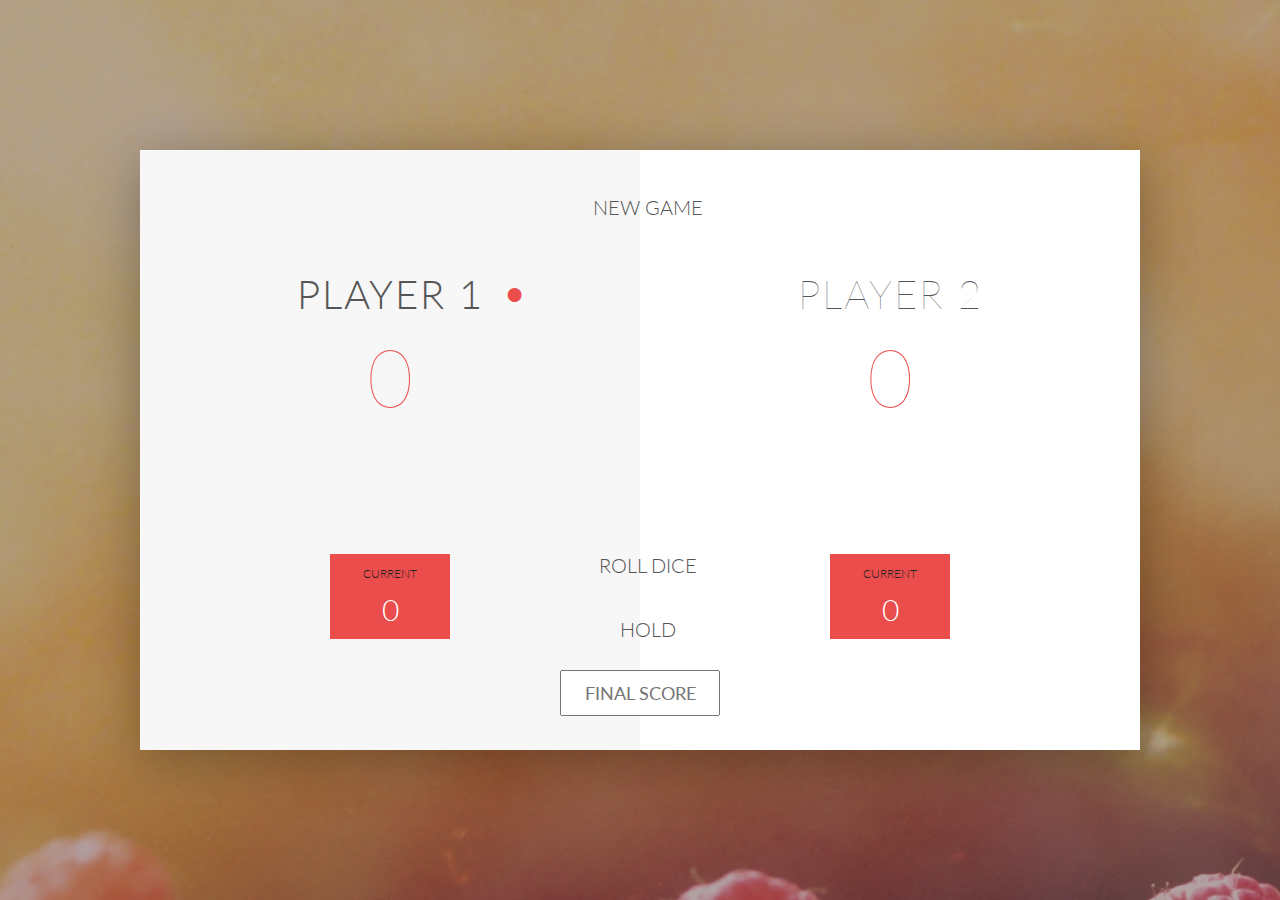
<file: dice-game/index.html>
<!DOCTYPE html>
<html lang="en">
    <head>
        <meta charset="UTF-8">
        <link href="https://fonts.googleapis.com/css?family=Lato:100,300,600" rel="stylesheet" type="text/css">
        <link href="http://code.ionicframework.com/ionicons/2.0.1/css/ionicons.min.css" rel="stylesheet" type="text/css">
        <link type="text/css" rel="stylesheet" href="style.css">
        
        <title>Pig Game</title>
    </head>

    <body>
        <div class="wrapper clearfix">
            <div class="player-0-panel active">
                <div class="player-name" id="name-0">Player 1</div>
                <div class="player-score" id="score-0">43</div>
                <div class="player-current-box">
                    <div class="player-current-label">Current</div>
                    <div class="player-current-score" id="current-0">11</div>
                </div>
            </div>
            
            <div class="player-1-panel">
                <div class="player-name" id="name-1">Player 2</div>
                <div class="player-score" id="score-1">72</div>
                <div class="player-current-box">
                    <div class="player-current-label">Current</div>
                    <div class="player-current-score" id="current-1">0</div>
                </div>
            </div>
            
            <button class="btn-new"><i class="ion-ios-plus-outline"></i>New game</button>
            <button class="btn-roll"><i class="ion-ios-loop"></i>Roll dice</button>
            <button class="btn-hold"><i class="ion-ios-download-outline"></i>Hold</button>
            
            <input type="text" placeholder="Final score" class="final-score">
            <img src="dice-5.png" alt="Dice" class="dice">
        </div>
        
        <script src="app.js"></script>
    </body>
</html>
</file>
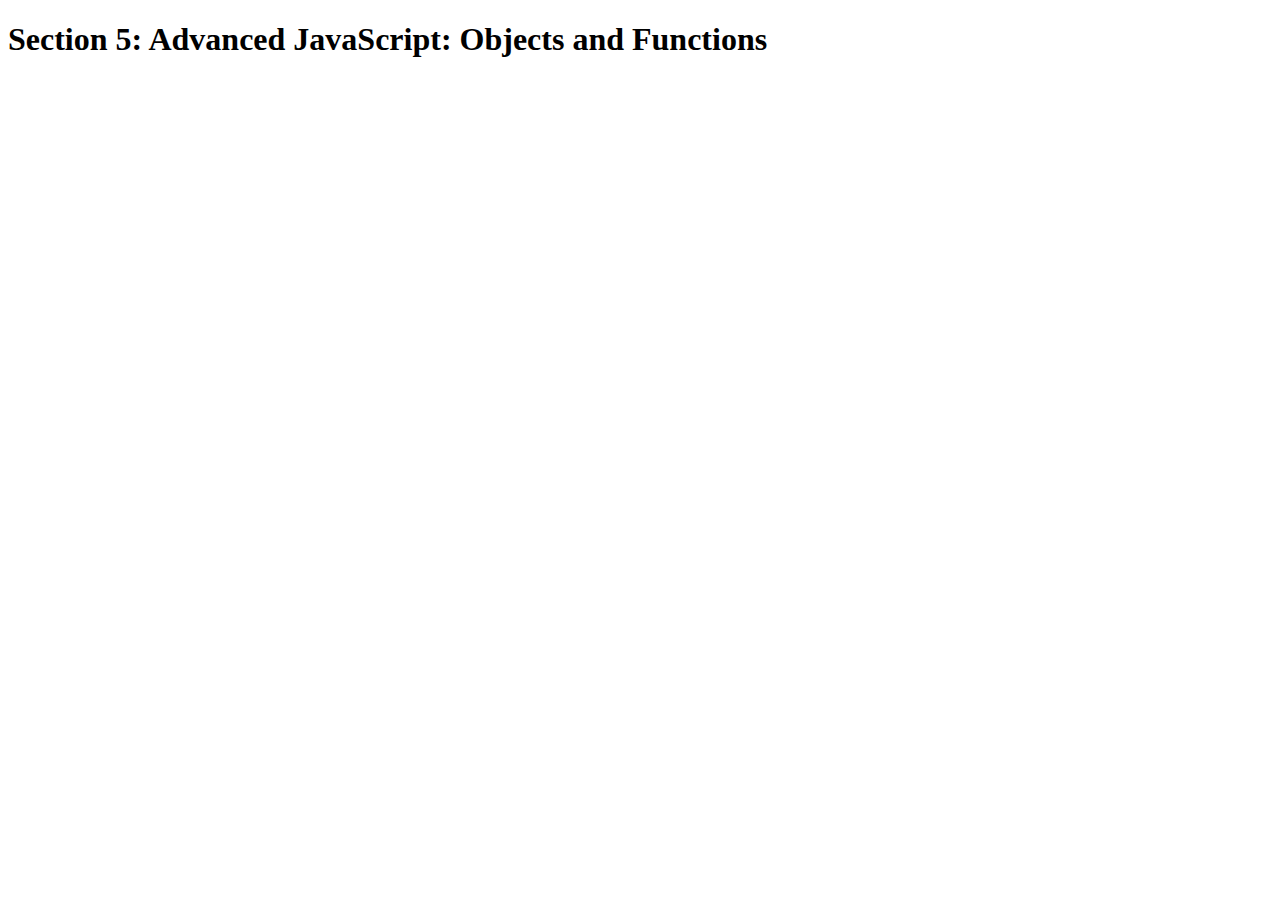
<file: section-5/index.html>
<!DOCTYPE html>
<html lang="en">
    <head>
        <meta charset="UTF-8">
        <title>Section 5: Advanced JavaScript: Objects and Functions</title>
    </head>

    <body>
        <h1>Section 5: Advanced JavaScript: Objects and Functions</h1>
        <script src="script.js"></script>
    </body>
</html>
</file>
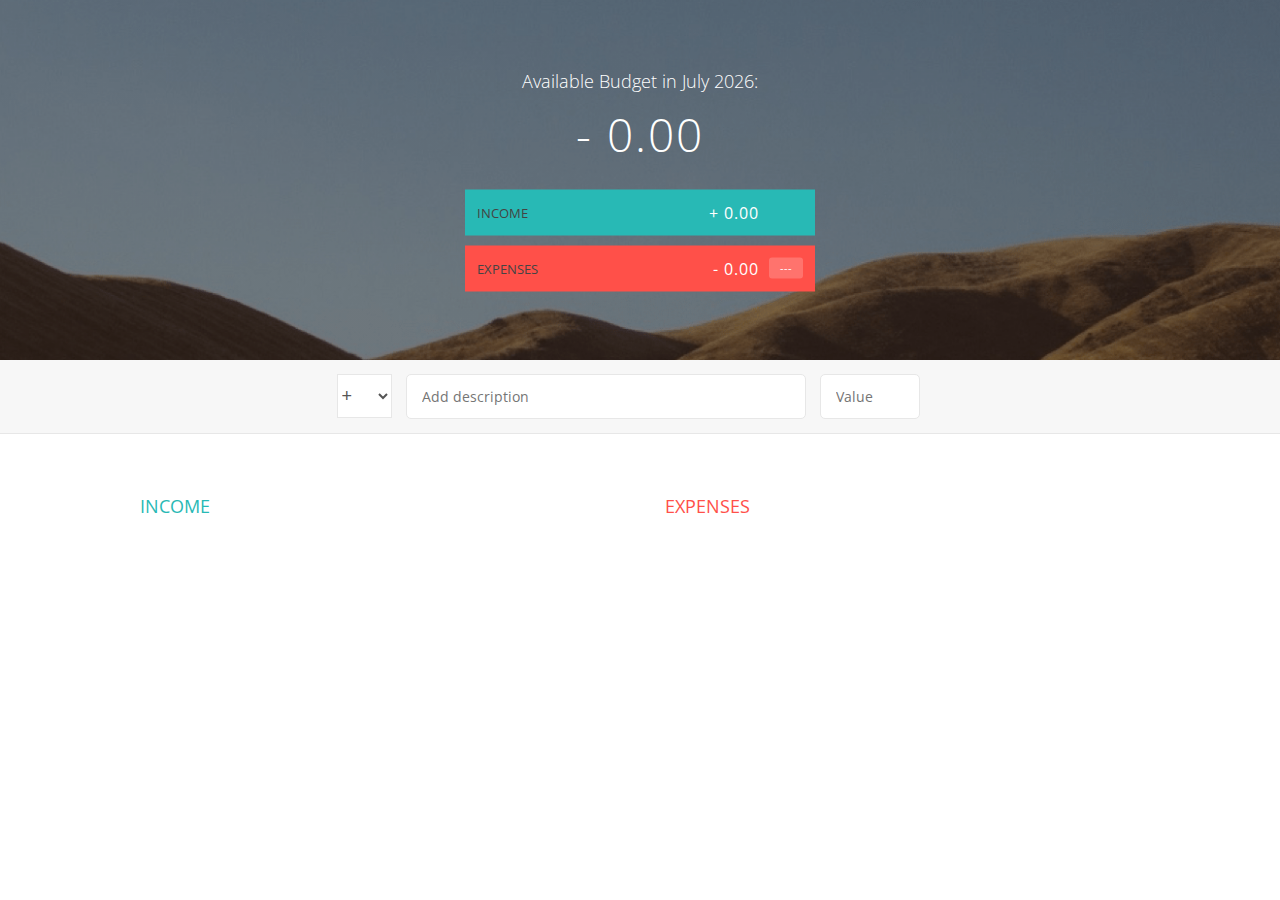
<file: section-6-Budgety/index.html>
<!DOCTYPE html>
<html lang="en">
    <head>
        <meta charset="UTF-8">
        <link href="https://fonts.googleapis.com/css?family=Open+Sans:100,300,400,600" rel="stylesheet" type="text/css">
        <link href="http://code.ionicframework.com/ionicons/2.0.1/css/ionicons.min.css" rel="stylesheet" type="text/css">
        <link type="text/css" rel="stylesheet" href="style.css">
        <title>Budgety</title>
    </head>
    <body>
        
        <div class="top">
            <div class="budget">
                <div class="budget__title">
                    Available Budget in <span class="budget__title--month">%Month%</span>:
                </div>
                
                <div class="budget__value">+ 2,345.64</div>
                
                <div class="budget__income clearfix">
                    <div class="budget__income--text">Income</div>
                    <div class="right">
                        <div class="budget__income--value">+ 4,300.00</div>
                        <div class="budget__income--percentage">&nbsp;</div>
                    </div>
                </div>
                
                <div class="budget__expenses clearfix">
                    <div class="budget__expenses--text">Expenses</div>
                    <div class="right clearfix">
                        <div class="budget__expenses--value">- 1,954.36</div>
                        <div class="budget__expenses--percentage">45%</div>
                    </div>
                </div>
            </div>
        </div>
        
        
        
        <div class="bottom">
            <div class="add">
                <div class="add__container">
                    <select class="add__type">
                        <option value="inc" selected>+</option>
                        <option value="exp">-</option>
                    </select>
                    <input type="text" class="add__description" placeholder="Add description">
                    <input type="number" class="add__value" placeholder="Value">
                    <button class="add__btn"><i class="ion-ios-checkmark-outline"></i></button>
                </div>
            </div>
            
            <div class="container clearfix">
                <div class="income">
                    <h2 class="icome__title">Income</h2>
                    
                    <div class="income__list">
                       
                        <!--
                        <div class="item clearfix" id="income-0">
                            <div class="item__description">Salary</div>
                            <div class="right clearfix">
                                <div class="item__value">+ 2,100.00</div>
                                <div class="item__delete">
                                    <button class="item__delete--btn"><i class="ion-ios-close-outline"></i></button>
                                </div>
                            </div>
                        </div>
                        
                        <div class="item clearfix" id="income-1">
                            <div class="item__description">Sold car</div>
                            <div class="right clearfix">
                                <div class="item__value">+ 1,500.00</div>
                                <div class="item__delete">
                                    <button class="item__delete--btn"><i class="ion-ios-close-outline"></i></button>
                                </div>
                            </div>
                        </div>
                        -->
                        
                    </div>
                </div>
                
                
                
                <div class="expenses">
                    <h2 class="expenses__title">Expenses</h2>
                    
                    <div class="expenses__list">
                       
                        <!--
                        <div class="item clearfix" id="expense-0">
                            <div class="item__description">Apartment rent</div>
                            <div class="right clearfix">
                                <div class="item__value">- 900.00</div>
                                <div class="item__percentage">21%</div>
                                <div class="item__delete">
                                    <button class="item__delete--btn"><i class="ion-ios-close-outline"></i></button>
                                </div>
                            </div>
                        </div>

                        <div class="item clearfix" id="expense-1">
                            <div class="item__description">Grocery shopping</div>
                            <div class="right clearfix">
                                <div class="item__value">- 435.28</div>
                                <div class="item__percentage">10%</div>
                                <div class="item__delete">
                                    <button class="item__delete--btn"><i class="ion-ios-close-outline"></i></button>
                                </div>
                            </div>
                        </div>
                        -->
                        
                    </div>
                </div>
            </div>
            
            
        </div>
        
        <script src="app.js"></script>
    </body>
</html>
</file>
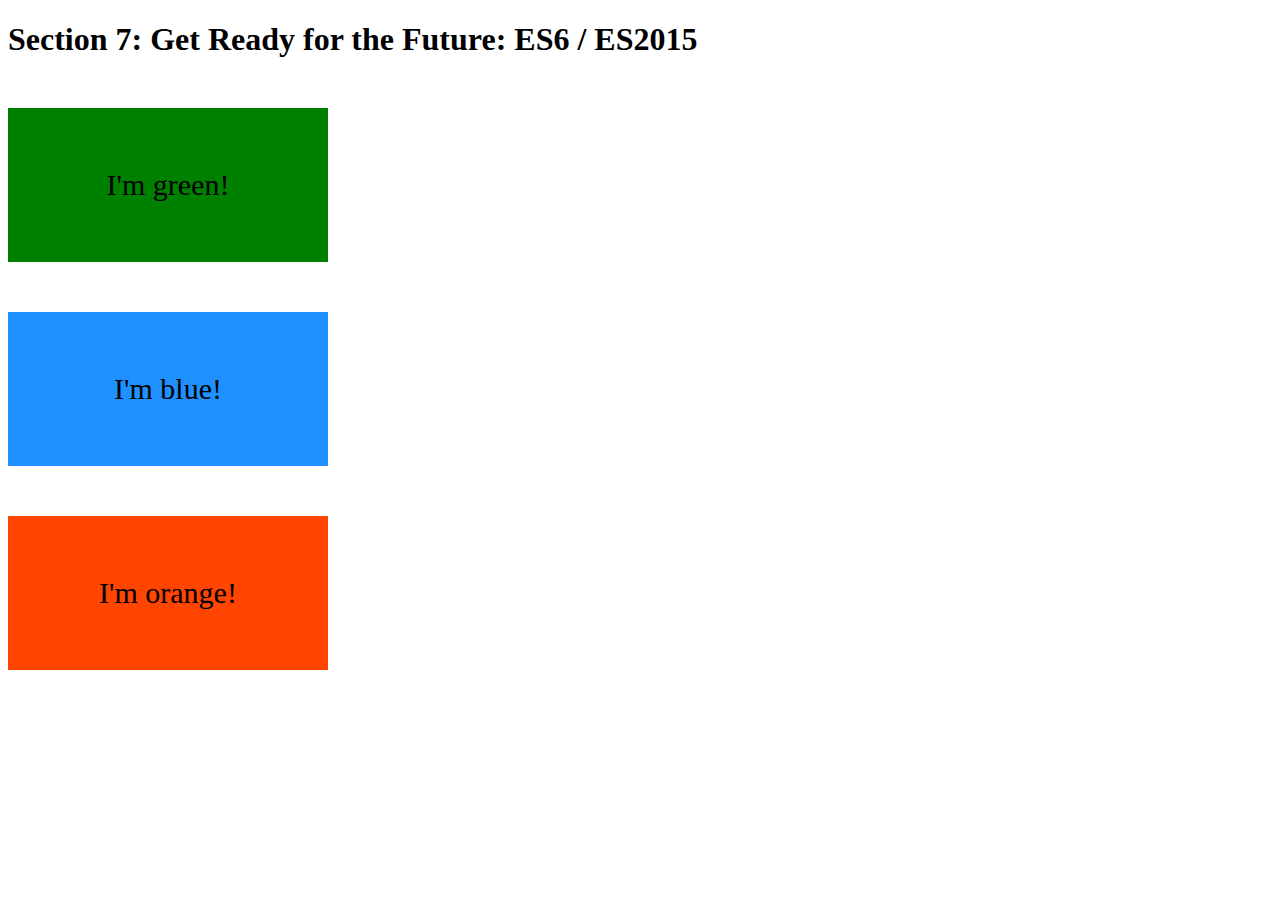
<file: section-7-ES2016/index.html>
<!DOCTYPE html>
<html lang="en">
    <head>
        <meta charset="UTF-8">
        <title>Section 7: Get Ready for the Future: ES6 / ES2015</title>
        
        <style>
            .box {
                width: 200px;
                padding: 60px;
                text-align: center;
                font-size: 30px;
                margin-top: 50px;
            }
            
            .green { background-color: green; }
            .blue { background-color: dodgerblue; }
            .orange { background-color: orangered; }
            
        </style>
        
    </head>

    <body>
        <h1>Section 7: Get Ready for the Future: ES6 / ES2015</h1>
        
        <div class="box green">I'm green!</div>
        <div class="box blue">I'm blue!</div>
        <div class="box orange">I'm orange!</div>
        
        <script src="script.js"></script>
    </body>
</html>
</file>
<file: dice-game/style.css>
/**********************************************
*** GENERAL
**********************************************/

* {
    margin: 0;
    padding: 0;
    box-sizing: border-box;
    
}

.final-score {
    position: absolute;
    left: 50%;
    transform: translateX(-50%);
    top: 520px;
    color : #555;
    font-size: 18px;
    font-family: 'Lato';
    text-align: center;
    padding : 10px;
    width: 160px;
    text-transform: uppercase;
}

.final-score:focus { outline: none;}

#dice-1 { top : 120px; }
#dice-2 { top : 250px; }

.clearfix::after {
    content: "";
    display: table;
    clear: both;
}

body {
    background-image: linear-gradient(rgba(62, 20, 20, 0.4), rgba(62, 20, 20, 0.4)), url(back.jpg);
    background-size: cover;
    background-position: center;
    font-family: Lato;
    font-weight: 300;
    position: relative;
    height: 100vh;
    color: #555;
}

.wrapper {
    width: 1000px;
    position: absolute;
    top: 50%;
    left: 50%;
    transform: translate(-50%, -50%);
    background-color: #fff;
    box-shadow: 0px 10px 50px rgba(0, 0, 0, 0.3);
    overflow: hidden;
}

.player-0-panel,
.player-1-panel {
    width: 50%;
    float: left;
    height: 600px;
    padding: 100px;
}



/**********************************************
*** PLAYERS
**********************************************/

.player-name {
    font-size: 40px;
    text-align: center;
    text-transform: uppercase;
    letter-spacing: 2px;
    font-weight: 100;
    margin-top: 20px;
    margin-bottom: 10px;
    position: relative;
}

.player-score {
    text-align: center;
    font-size: 80px;
    font-weight: 100;
    color: #EB4D4D;
    margin-bottom: 130px;
}

.active { background-color: #f7f7f7; }
.active .player-name { font-weight: 300; }

.active .player-name::after {
    content: "\2022";
    font-size: 47px;
    position: absolute;
    color: #EB4D4D;
    top: -7px;
    right: 10px;
    
}

.player-current-box {
    background-color: #EB4D4D;
    color: #fff;
    width: 40%;
    margin: 0 auto;
    padding: 12px;
    text-align: center;
}

.player-current-label {
    text-transform: uppercase;
    margin-bottom: 10px;
    font-size: 12px;
    color: #222;
}

.player-current-score {
    font-size: 30px;
}

button {
    position: absolute;
    width: 200px;
    left: 50%;
    transform: translateX(-50%);
    color: #555;
    background: none;
    border: none;
    font-family: Lato;
    font-size: 20px;
    text-transform: uppercase;
    cursor: pointer;
    font-weight: 300;
    transition: background-color 0.3s, color 0.3s;
}

button:hover { font-weight: 600; }
button:hover i { margin-right: 20px; }

button:focus {
    outline: none;
}

i {
    color: #EB4D4D;
    display: inline-block;
    margin-right: 15px;
    font-size: 32px;
    line-height: 1;
    vertical-align: text-top;
    margin-top: -4px;
    transition: margin 0.3s;
}

.btn-new { top: 45px;}
.btn-roll { top: 403px;}
.btn-hold { top: 467px;}

.dice {
    position: absolute;
    left: 50%;
    top: 178px;
    transform: translateX(-50%);
    height: 100px;
    box-shadow: 0px 10px 60px rgba(0, 0, 0, 0.10);
}

.winner { background-color: #f7f7f7; }
.winner .player-name { font-weight: 300; color: #EB4D4D; }
</file>
<file: section-6-Budgety/style.css>
/**********************************************
*** GENERAL
**********************************************/

* {
    margin: 0;
    padding: 0;
    box-sizing: border-box;
}

.clearfix::after {
    content: "";
    display: table;
    clear: both;
}

body {
    color: #555;
    font-family: Open Sans;
    font-size: 16px;
    position: relative;
    height: 100vh;
    font-weight: 400;
}

.right { float: right; }
.red { color: #FF5049 !important; }
.red-focus:focus { border: 1px solid #FF5049 !important; }

/**********************************************
*** TOP PART
**********************************************/

.top {
    height: 40vh;
    background-image: linear-gradient(rgba(0, 0, 0, 0.35), rgba(0, 0, 0, 0.35)), url(back.png);
    background-size: cover;
    background-position: center;
    position: relative;
}

.budget {
    position: absolute;
    width: 350px;
    top: 50%;
    left: 50%;
    transform: translate(-50%, -50%);
    color: #fff;
}

.budget__title {
    font-size: 18px;
    text-align: center;
    margin-bottom: 10px;
    font-weight: 300;
}

.budget__value {
    font-weight: 300;
    font-size: 46px;
    text-align: center;
    margin-bottom: 25px;
    letter-spacing: 2px;
}

.budget__income,
.budget__expenses {
    padding: 12px;
    text-transform: uppercase;
}

.budget__income {
    margin-bottom: 10px;
    background-color: #28B9B5;
}

.budget__expenses {
    background-color: #FF5049;
}

.budget__income--text,
.budget__expenses--text {
    float: left;
    font-size: 13px;
    color: #444;
    margin-top: 2px;
}

.budget__income--value,
.budget__expenses--value {
    letter-spacing: 1px;
    float: left;
}

.budget__income--percentage,
.budget__expenses--percentage {
    float: left;
    width: 34px;
    font-size: 11px;
    padding: 3px 0;
    margin-left: 10px;
}

.budget__expenses--percentage {
    background-color: rgba(255, 255, 255, 0.2);
    text-align: center;
    border-radius: 3px;
}


/**********************************************
*** BOTTOM PART
**********************************************/

/***** FORM *****/
.add {
    padding: 14px;
    border-bottom: 1px solid #e7e7e7;
    background-color: #f7f7f7;
}

.add__container {
    margin: 0 auto;
    text-align: center;
}

.add__type {
    width: 55px;
    border: 1px solid #e7e7e7;
    height: 44px;
    font-size: 18px;
    color: inherit;
    background-color: #fff;
    margin-right: 10px;
    font-weight: 300;
    transition: border 0.3s;
}

.add__description,
.add__value {
    border: 1px solid #e7e7e7;
    background-color: #fff;
    color: inherit;
    font-family: inherit;
    font-size: 14px;
    padding: 12px 15px;
    margin-right: 10px;
    border-radius: 5px;
    transition: border 0.3s;
}

.add__description { width: 400px;}
.add__value { width: 100px;}

.add__btn {
    font-size: 35px;
    background: none;
    border: none;
    color: #28B9B5;
    cursor: pointer;
    display: inline-block;
    vertical-align: middle;
    line-height: 1.1;
    margin-left: 10px;
}

.add__btn:active { transform: translateY(2px); }

.add__type:focus,
.add__description:focus,
.add__value:focus {
    outline: none;
    border: 1px solid #28B9B5;
}

.add__btn:focus { outline: none; }

/***** LISTS *****/
.container {
    width: 1000px;
    margin: 60px auto;
}

.income {
    float: left;
    width: 475px;
    margin-right: 50px;
}

.expenses {
    float: left;
    width: 475px;
}

h2 {
    text-transform: uppercase;
    font-size: 18px;
    font-weight: 400;
    margin-bottom: 15px;
}

.icome__title { color: #28B9B5; }
.expenses__title { color: #FF5049; }

.item {
    padding: 13px;
    border-bottom: 1px solid #e7e7e7;
}

.item:first-child { border-top: 1px solid #e7e7e7; }
.item:nth-child(even) { background-color: #f7f7f7; }

.item__description {
    float: left;
}

.item__value {
    float: left;
    transition: transform 0.3s;
}

.item__percentage {
    float: left;
    margin-left: 20px;
    transition: transform 0.3s;
    font-size: 11px;
    background-color: #FFDAD9;
    padding: 3px;
    border-radius: 3px;
    width: 32px;
    text-align: center;
}

.income .item__value,
.income .item__delete--btn {
    color: #28B9B5;
}

.expenses .item__value,
.expenses .item__percentage,
.expenses .item__delete--btn {
    color: #FF5049;
}


.item__delete {
    float: left;
}

.item__delete--btn {
    font-size: 22px;
    background: none;
    border: none;
    cursor: pointer;
    display: inline-block;
    vertical-align: middle;
    line-height: 1;
    display: none;
}

.item__delete--btn:focus { outline: none; }
.item__delete--btn:active { transform: translateY(2px); }

.item:hover .item__delete--btn { display: block; }
.item:hover .item__value { transform: translateX(-20px); }
.item:hover .item__percentage { transform: translateX(-20px); }


.unpaid {
    background-color: #FFDAD9 !important;
    cursor: pointer;
    color: #FF5049;

}

.unpaid .item__percentage { box-shadow: 0 2px 6px 0 rgba(0, 0, 0, 0.1); }
.unpaid:hover .item__description { font-weight: 900; }
</file>
